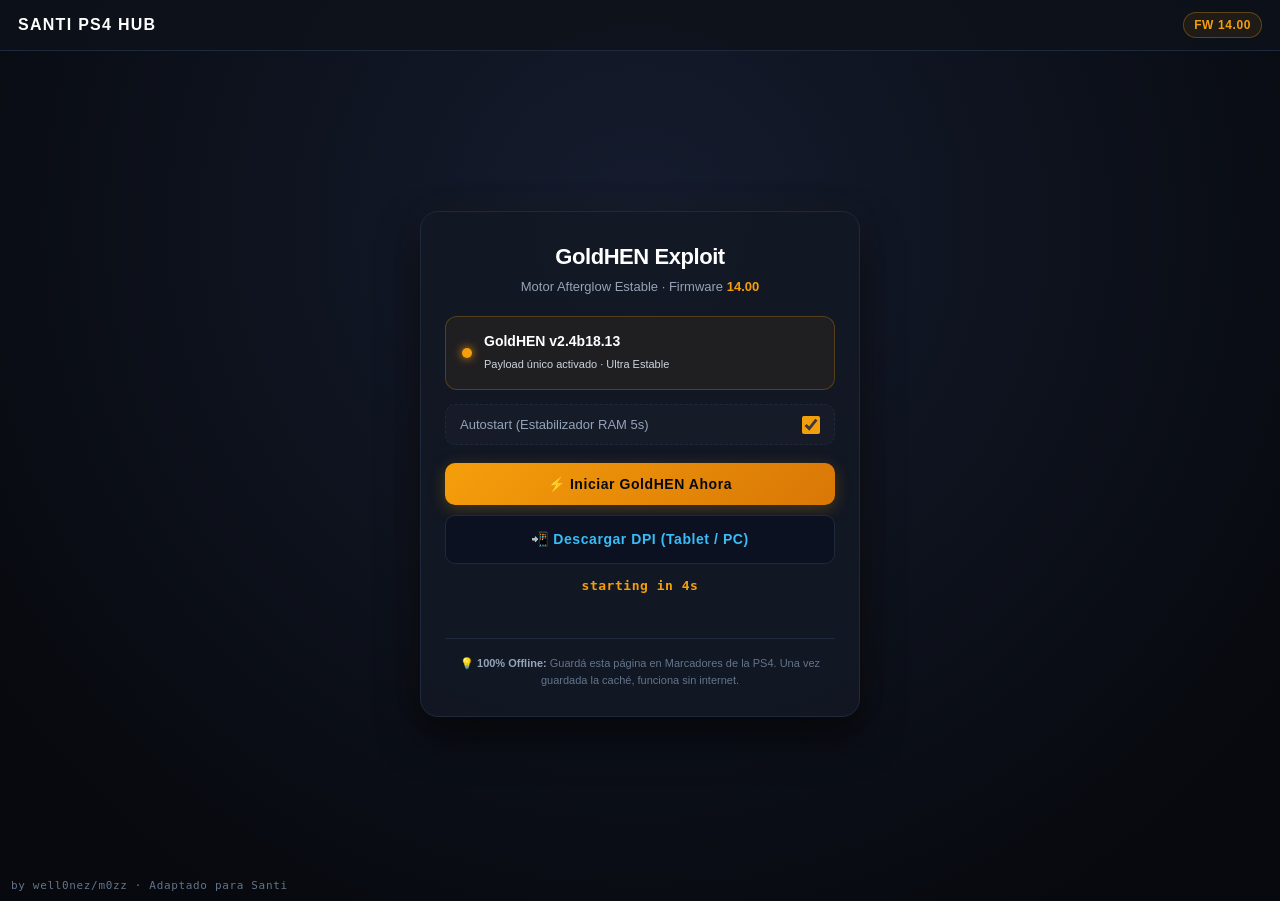
<file: index.html>
<!doctype html>
<html class="landing" lang="es" manifest="cache.appcache">
<head>
  <meta charset="utf-8" />
  <meta name="viewport" content="width=device-width,initial-scale=1" />
  <title>Santi PS4 Hub · GoldHEN 14.00</title>
  <link rel="stylesheet" href="style.css" />
</head>
<body>
  <!-- Header bar -->
  <div id="brand">
    <b>Santi PS4 Hub</b>
    <span class="brand-tag">FW 14.00</span>
  </div>

  <div class="shell">
    <main class="panel">
      <div class="title-box">
        <h1>GoldHEN Exploit</h1>
        <p>Motor Afterglow Estable &middot; Firmware <span>14.00</span></p>
      </div>

      <form class="pick" id="pick">
        <!-- Solo GoldHEN: preseleccionado y unico -->
        <input type="radio" name="payload" value="goldhen" checked style="display:none;" />

        <div class="payload-active">
          <div class="dot-pulse"></div>
          <div class="payload-meta">
            <strong>GoldHEN v2.4b18.13</strong>
            <span>Payload único activado · Ultra Estable</span>
          </div>
        </div>

        <label class="opt-auto">
          <span>Autostart (Estabilizador RAM 5s)</span>
          <input type="checkbox" id="auto" checked />
        </label>

        <button class="btn btn-gold" type="submit">⚡ Iniciar GoldHEN Ahora</button>
        <a class="btn btn-secondary" href="dpi.html">📲 Descargar DPI (Tablet / PC)</a>

        <p class="count" id="count"></p>
        <p class="count cache-note" id="cache" aria-live="polite"></p>
      </form>

      <div class="tips-box">
        <p>💡 <strong>100% Offline:</strong> Guardá esta página en Marcadores de la PS4. Una vez guardada la caché, funciona sin internet.</p>
      </div>
    </main>
  </div>

  <p class="byline">by well0nez/m0zz · Adaptado para Santi</p>
  <script src="launch.js"></script>
</body>
</html>
</file>
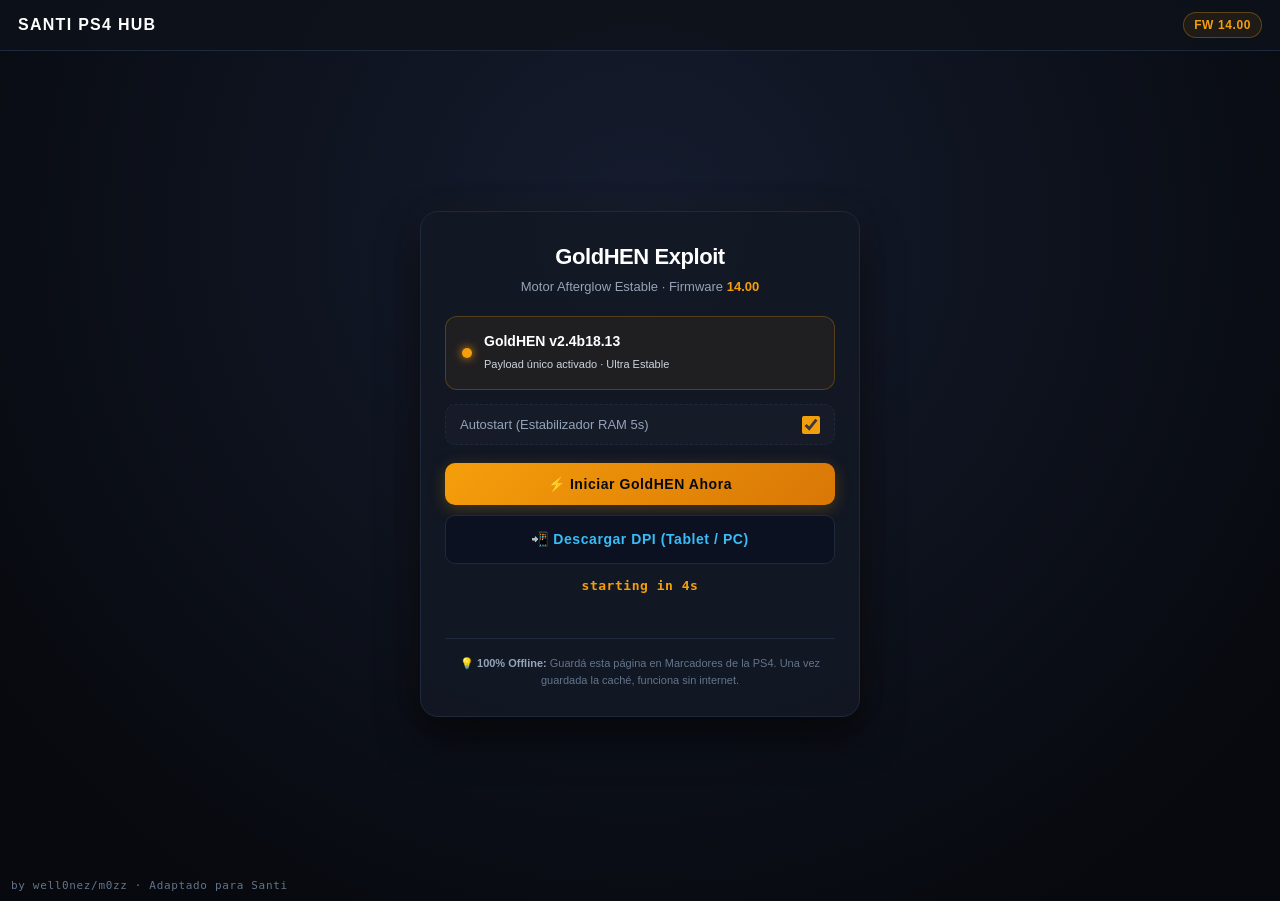
<file: cache.html>
<!doctype html>
<html lang="es">
<head>
  <meta charset="utf-8">
  <meta http-equiv="refresh" content="0; url=index.html">
  <title>Cargando Exploit...</title>
  <script>
    location.replace("index.html");
  </script>
</head>
<body style="background:#0b0d10;color:#c8ced8;font-family:sans-serif;text-align:center;padding:40px;">
  <h2>Redirigiendo al lanzador GoldHEN...</h2>
  <p><a href="index.html" style="color:#7fd0a0;">Hacé clic acá si no redirige automáticamente</a></p>
</body>
</html>
</file>
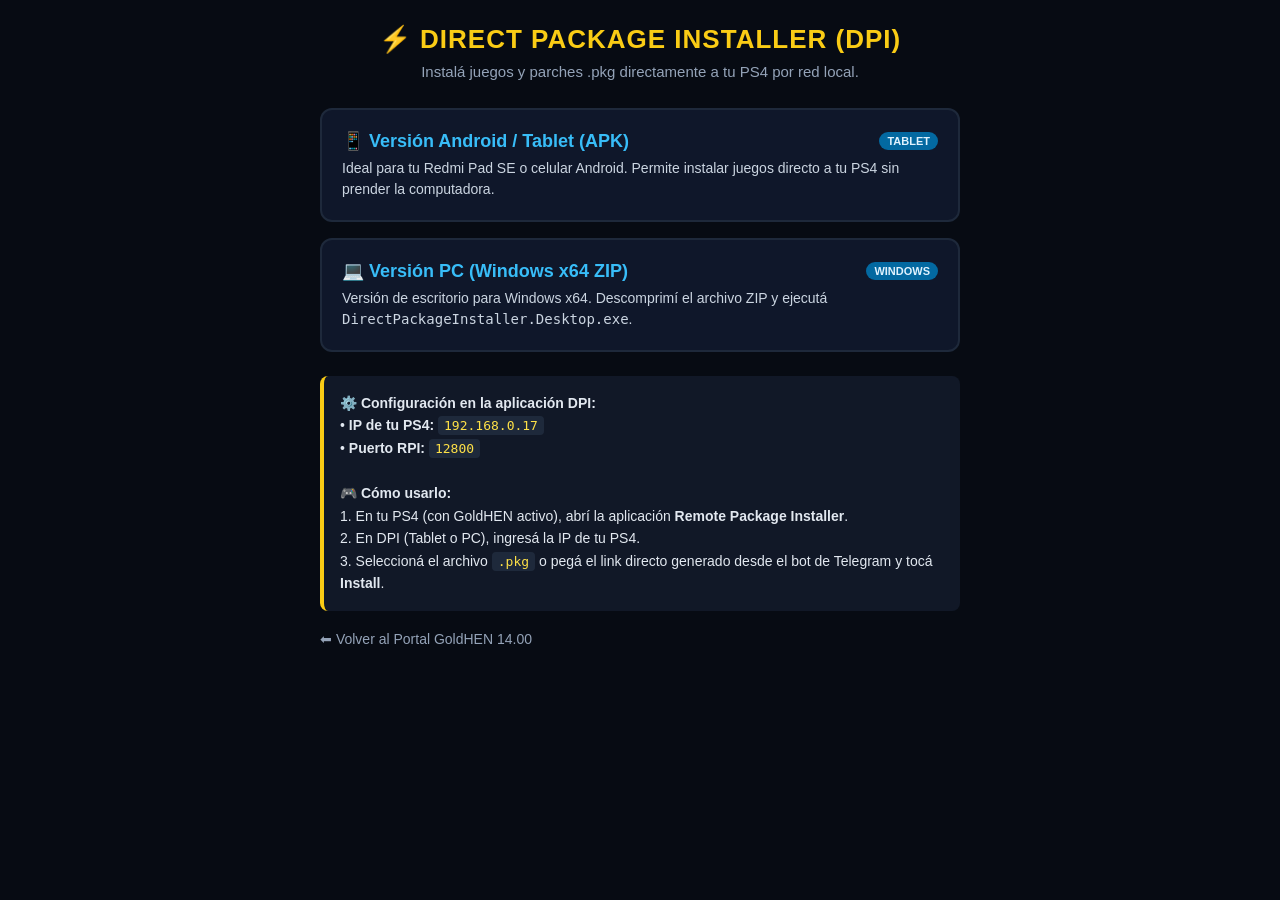
<file: dpi.html>
<!doctype html>
<html lang="es">
<head>
  <meta charset="utf-8">
  <meta name="viewport" content="width=device-width, initial-scale=1">
  <title>Direct Package Installer (DPI) · Santi PS4 Hub</title>
  <style>
    * { box-sizing: border-box; }
    body { background: #070b13; color: #f8fafc; font-family: -apple-system, BlinkMacSystemFont, "Segoe UI", Roboto, sans-serif; margin: 0; padding: 24px 16px; }
    .wrap { max-width: 640px; margin: 0 auto; }
    .header { text-align: center; margin-bottom: 28px; }
    .gold { color: #facc15; font-size: 26px; font-weight: 800; margin: 0 0 8px; text-transform: uppercase; letter-spacing: 1px; }
    .sub { color: #94a3b8; font-size: 15px; margin: 0; }
    .card { display: block; background: #0f172a; border: 2px solid #1e293b; border-radius: 12px; padding: 20px; margin-bottom: 16px; text-decoration: none; color: inherit; transition: all 0.2s; }
    .card:hover { border-color: #38bdf8; transform: translateY(-2px); box-shadow: 0 8px 24px rgba(56, 189, 248, 0.15); }
    .card-title { font-size: 18px; font-weight: 700; color: #38bdf8; margin-bottom: 6px; display: flex; align-items: center; justify-content: space-between; }
    .badge { font-size: 11px; font-weight: 700; padding: 3px 8px; border-radius: 9999px; background: #0369a1; color: #e0f2fe; }
    .card-desc { font-size: 14px; color: #cbd5e1; line-height: 1.5; margin: 0; }
    .info { background: #111827; border-left: 4px solid #facc15; border-radius: 8px; padding: 16px; margin-top: 24px; font-size: 14px; line-height: 1.6; color: #e2e8f0; }
    .info code { background: #1e293b; padding: 2px 6px; border-radius: 4px; color: #fde047; font-size: 13px; }
    .back { display: inline-block; margin-top: 20px; color: #94a3b8; text-decoration: none; font-size: 14px; }
    .back:hover { color: #f8fafc; }
  </style>
</head>
<body>
  <div class="wrap">
    <div class="header">
      <h1 class="gold">⚡ Direct Package Installer (DPI)</h1>
      <p class="sub">Instalá juegos y parches .pkg directamente a tu PS4 por red local.</p>
    </div>

    <a class="card" href="https://santij10.github.io/ps4/apk">
      <div class="card-title">
        <span>📱 Versión Android / Tablet (APK)</span>
        <span class="badge">TABLET</span>
      </div>
      <p class="card-desc">Ideal para tu Redmi Pad SE o celular Android. Permite instalar juegos directo a tu PS4 sin prender la computadora.</p>
    </a>

    <a class="card" href="https://santij10.github.io/ps4/pc">
      <div class="card-title">
        <span>💻 Versión PC (Windows x64 ZIP)</span>
        <span class="badge">WINDOWS</span>
      </div>
      <p class="card-desc">Versión de escritorio para Windows x64. Descomprimí el archivo ZIP y ejecutá <code>DirectPackageInstaller.Desktop.exe</code>.</p>
    </a>

    <div class="info">
      <strong>⚙️ Configuración en la aplicación DPI:</strong><br>
      • <strong>IP de tu PS4:</strong> <code>192.168.0.17</code><br>
      • <strong>Puerto RPI:</strong> <code>12800</code><br><br>
      <strong>🎮 Cómo usarlo:</strong><br>
      1. En tu PS4 (con GoldHEN activo), abrí la aplicación <strong>Remote Package Installer</strong>.<br>
      2. En DPI (Tablet o PC), ingresá la IP de tu PS4.<br>
      3. Seleccioná el archivo <code>.pkg</code> o pegá el link directo generado desde el bot de Telegram y tocá <strong>Install</strong>.
    </div>

    <a class="back" href="https://santij10.github.io/ps4/">⬅ Volver al Portal GoldHEN 14.00</a>
  </div>
</body>
</html>
</file>
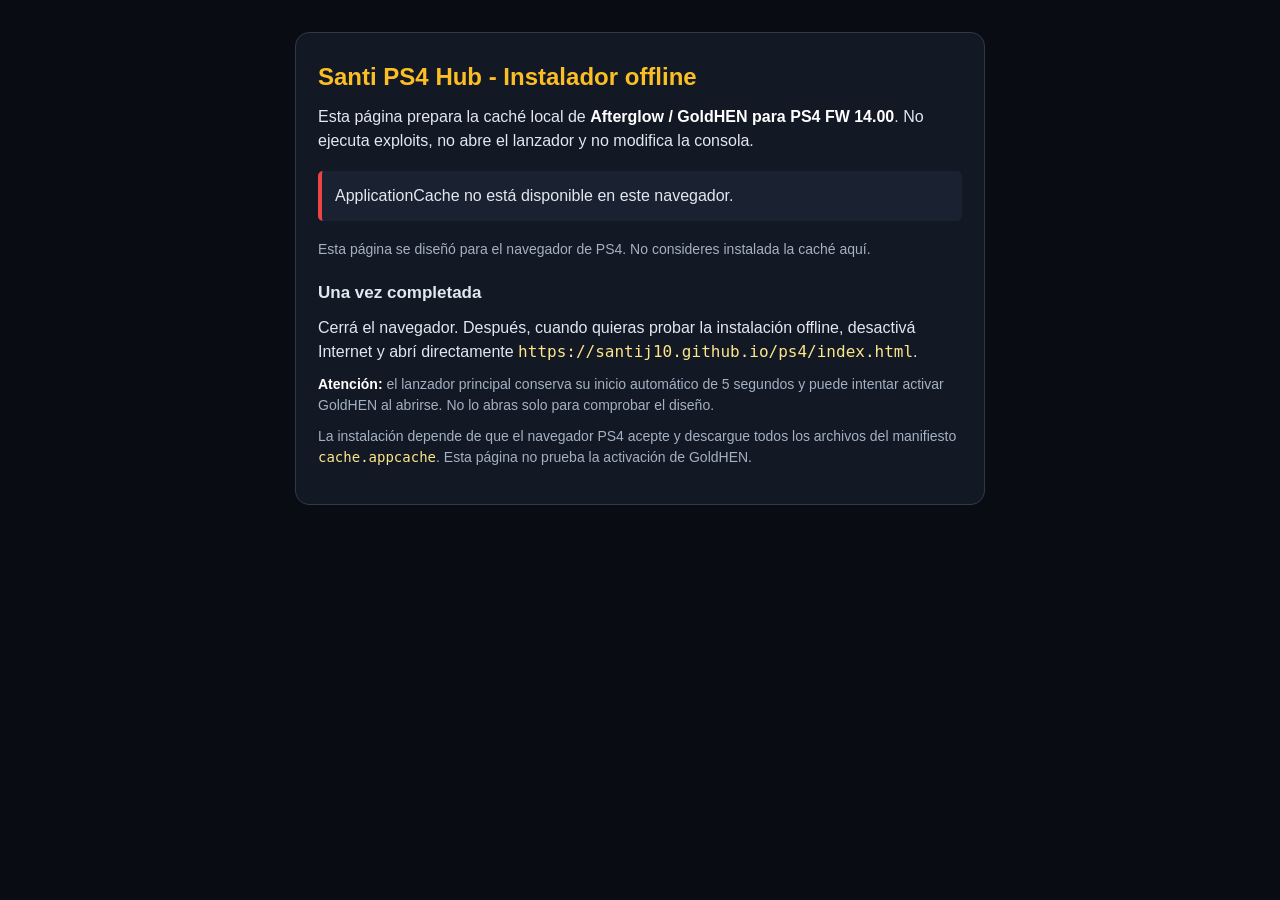
<file: install-offline.html>
<!doctype html>
<html lang="es" manifest="cache.appcache">
<head>
<meta charset="utf-8">
<meta name="viewport" content="width=device-width, initial-scale=1">
<title>Santi PS4 Hub - Instalación offline</title>
<style>
html,body{margin:0;min-height:100%;font:16px/1.5 Arial,Helvetica,sans-serif;background:#090c12;color:#e2e8f0}
*{box-sizing:border-box}
main{max-width:690px;margin:32px auto;padding:26px 22px;border-radius:14px;border:1px solid #313945;background:#121824}
h1{font-size:24px;color:#fbbf24;margin:0 0 10px}
h2{font-size:17px;margin:20px 0 8px}
p{margin:10px 0}
.panel{background:#1a2231;border-left:4px solid #f59e0b;padding:13px;margin:18px 0;border-radius:5px}
.good{border-color:#10b981}
.bad{border-color:#ef4444}
.small{color:#a4b1c2;font-size:14px}
strong{color:#fff}
code{color:#fde68a;overflow-wrap:anywhere}
</style>
</head>
<body>
<main>
<h1>Santi PS4 Hub - Instalador offline</h1>
<p>Esta página prepara la caché local de <strong>Afterglow / GoldHEN para PS4 FW 14.00</strong>. No ejecuta exploits, no abre el lanzador y no modifica la consola.</p>
<div id="cache-state" class="panel" role="status" aria-live="polite">Verificando compatibilidad con ApplicationCache...</div>
<p id="cache-detail" class="small">Con Internet activo, mantené esta página abierta hasta ver una confirmación. Si falla, no borres datos del navegador.</p>
<h2>Una vez completada</h2>
<p>Cerrá el navegador. Después, cuando quieras probar la instalación offline, desactivá Internet y abrí directamente <code>https://santij10.github.io/ps4/index.html</code>.</p>
<p class="small"><strong>Atención:</strong> el lanzador principal conserva su inicio automático de 5 segundos y puede intentar activar GoldHEN al abrirse. No lo abras solo para comprobar el diseño.</p>
<p class="small">La instalación depende de que el navegador PS4 acepte y descargue todos los archivos del manifiesto <code>cache.appcache</code>. Esta página no prueba la activación de GoldHEN.</p>
</main>
<script>
(function(){
  "use strict";
  var box=document.getElementById("cache-state");
  var detail=document.getElementById("cache-detail");
  var cache=null;
  try{cache=window.applicationCache||null;}catch(e){}
  function show(message,klass,explain){
    box.className="panel"+(klass?" "+klass:"");
    box.textContent=message;
    if(explain)detail.textContent=explain;
  }
  if(!cache){
    show("ApplicationCache no está disponible en este navegador.","bad","Esta página se diseñó para el navegador de PS4. No consideres instalada la caché aquí.");
    return;
  }
  function onEvent(e){
    var type=e&&e.type?e.type:"";
    if(type==="checking")show("Verificando manifiesto de Afterglow...","","No cierres esta página mientras se comprueba la caché.");
    else if(type==="downloading")show("Descargando recursos de Afterglow...","","Esperá a que termine la descarga; no abras el lanzador.");
    else if(type==="progress"){
      if(e.lengthComputable&&e.total>0)show("Descargando recursos: "+e.loaded+" / "+e.total,"","Mantené esta página abierta.");
      else show("Descargando recursos de Afterglow...","","Mantené esta página abierta.");
    }
    else if(type==="cached")show("Caché Afterglow instalada (evento cached).","good","Terminó la instalación inicial. Cerrá el navegador antes de probar sin Internet.");
    else if(type==="noupdate")show("Caché Afterglow verificada (evento noupdate).","good","Existe una caché asociada y no se detectaron actualizaciones. Para confirmar su uso, probá sin Internet.");
    else if(type==="updateready")show("Actualización de caché descargada (evento updateready).","good","Cerrá y reabrí el navegador para utilizar la versión actualizada antes de probar sin Internet.");
    else if(type==="error")show("Error al descargar o verificar la caché (evento error).","bad","No borres datos ni inicies el exploit. Revisaremos el mensaje y el manifiesto.");
    else if(type==="obsolete")show("Caché marcada como obsoleta (evento obsolete).","bad","No consideres disponible la instalación offline.");
  }
  var events=["checking","downloading","progress","cached","noupdate","updateready","error","obsolete"];
  for(var i=0;i<events.length;i++){try{cache.addEventListener(events[i],onEvent,false);}catch(e){}}
  try{
    if(cache.status===cache.UNCACHED)show("Aún no hay caché asociada (UNCACHED).","","Esperá una señal de descarga o error.");
    else if(cache.status===cache.CHECKING)show("Verificando manifiesto de Afterglow...");
    else if(cache.status===cache.DOWNLOADING)show("Descargando recursos de Afterglow...");
    else if(cache.status===cache.UPDATEREADY)show("Actualización descargada (UPDATEREADY).","good","Reabrí esta página antes de usar Afterglow offline.");
    else if(cache.status===cache.IDLE)show("Caché asociada (IDLE).","","Esperá el evento noupdate o cached; el estado por sí solo no demuestra una prueba offline en PS4.");
    else if(cache.status===cache.OBSOLETE)show("Caché obsoleta (OBSOLETE).","bad");
  }catch(e){show("No se pudo consultar ApplicationCache.","bad");}
})();
</script>
</body>
</html>
</file>
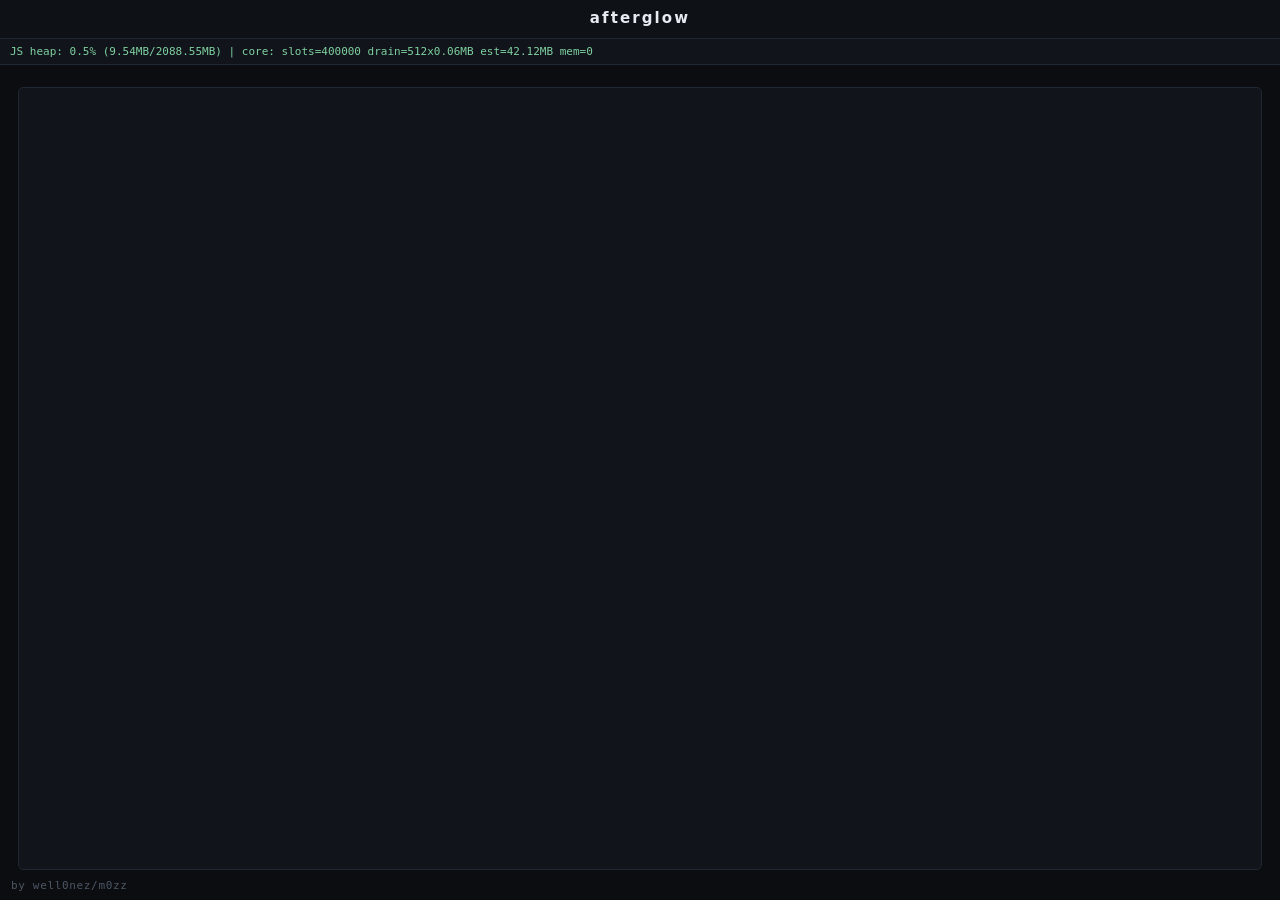
<file: jb.html>
<!doctype html>
<html lang="en" manifest="cache.appcache">
  <head>
    <meta charset="utf-8" />
    <meta name="viewport" content="width=device-width,initial-scale=1" />
    <title>afterglow</title>
    <!-- This page carries its own styles and starts its own module, and it
         loads NOTHING else. That duplicates a little of style.css, and it is
         deliberate: every subresource is one more allocation and one more
         timing shift in the process that core.js is about to groom, and this
         exploit is decided by exactly that. The landing page may use the
         shared stylesheet; this one may not. -->
    <style>
      :root {
        --bg: #0b0d10;
        --panel: #0e1116;
        --sunk: #11151b;
        --line: #1e2732;
        --fg: #c8ced8;
        --bright: #e6ebf2;
        --dim: #7c8798;
        --faint: #4d5765;
        --ok: #7fd0a0;
        --bad: #d08a7f;
        --warn: #d8c07f;
        --sans: "Segoe UI", system-ui, sans-serif;
        --mono: Consolas, "DejaVu Sans Mono", monospace;
      }
      * {
        box-sizing: border-box;
      }
      html,
      body {
        margin: 0;
        padding: 0;
        min-height: 100%;
        background: var(--bg);
        color: var(--fg);
        font: 15px/1.45 var(--sans);
      }
      #brand {
        padding: 8px 10px;
        border-bottom: 1px solid var(--line);
        background: var(--panel);
        text-align: center;
      }
      #brand b {
        color: var(--bright);
        font-size: 15px;
        font-weight: 700;
        letter-spacing: 0.14em;
      }
      /* The live heap readout sits in the flow under the bar. Nothing here
         scrolls the document itself, so it stays in view without being
         positioned over the wordmark. */
      #ramBox {
        overflow: hidden;
        padding: 5px 10px;
        border-bottom: 1px solid var(--line);
        background: var(--sunk);
        color: var(--ok);
        font: 11px/1.4 var(--mono);
        text-overflow: ellipsis;
        white-space: nowrap;
      }
      /* Running: a spinner under the bar. jb.js switches the body to .done,
         .fail or .log. */
      #spin {
        position: fixed;
        top: calc(50% + 20px);
        left: 50%;
        width: 46px;
        height: 46px;
        margin: -23px 0 0 -23px;
        border: 4px solid var(--line);
        border-top-color: var(--ok);
        border-radius: 50%;
        animation: spin 0.9s linear infinite;
      }
      @keyframes spin {
        to {
          transform: rotate(360deg);
        }
      }
      #msg {
        position: fixed;
        top: 50%;
        left: 0;
        right: 0;
        transform: translateY(-50%);
        display: none;
        text-align: center;
        font-size: 16px;
        letter-spacing: 0.5px;
      }
      #state,
      #out {
        display: none;
      }
      body.done #spin,
      body.fail #spin {
        display: none;
      }
      body.fail #msg {
        display: block;
      }
      body.done #msg {
        display: block;
        color: var(--ok);
        font-weight: 700;
        letter-spacing: 2px;
      }
      /* ?log=1 -- the full step log. Laid out with flex rather than by
         subtracting a header height from 100vh. */
      body.log {
        display: flex;
        flex-direction: column;
        height: 100vh;
      }
      body.log #spin,
      body.log #msg {
        display: none;
      }
      body.log #wrap {
        display: flex;
        flex-direction: column;
        flex: 1;
        min-height: 0;
        padding: 14px 18px 30px;
      }
      body.log #state {
        display: block;
        margin: 0 0 8px;
        font-size: 22px;
        font-weight: 700;
      }
      body.log #out {
        display: block;
        flex: 1;
        min-height: 0;
        overflow-y: auto;
        padding: 10px 12px;
        border: 1px solid var(--line);
        border-radius: 5px;
        background: var(--sunk);
        font: 12px/1.45 var(--mono);
        white-space: pre-wrap;
      }
      /* The retry notice, raised by jb.js when the chain throws or stalls. */
      .notice {
        margin: 1em 0;
        padding: 0.7em 1em;
        border: 2px solid #e66;
        background: #2a1414;
        color: #f99;
        font: 700 20px/1.4 var(--sans);
      }
      .byline {
        position: fixed;
        bottom: 9px;
        left: 11px;
        margin: 0;
        color: var(--faint);
        font: 11px/1 var(--mono);
        letter-spacing: 0.06em;
      }
      .ok {
        color: var(--ok);
      }
      .bad {
        color: var(--bad);
      }
      .warn {
        color: var(--warn);
      }
      code {
        color: #9fb3d0;
      }
    </style>
  </head>
  <body>
    <!-- jb.js owns the body class: .log while the step log is shown, .done or
         .fail once the chain has settled. The ids below are its contract --
         #ramBox, #msg, #state and #out are read by name. -->
    <div id="brand"><b>afterglow</b></div>
    <div id="ramBox">RAM: checking...</div>
    <div id="spin"></div>
    <div id="msg">Restart your console</div>
    <div id="wrap">
      <div id="state"></div>
      <div id="out"></div>
    </div>
    <p class="byline">by well0nez/m0zz</p>
    <script type="module">
      import "./jb.js";
    </script>
  </body>
</html>
</file>
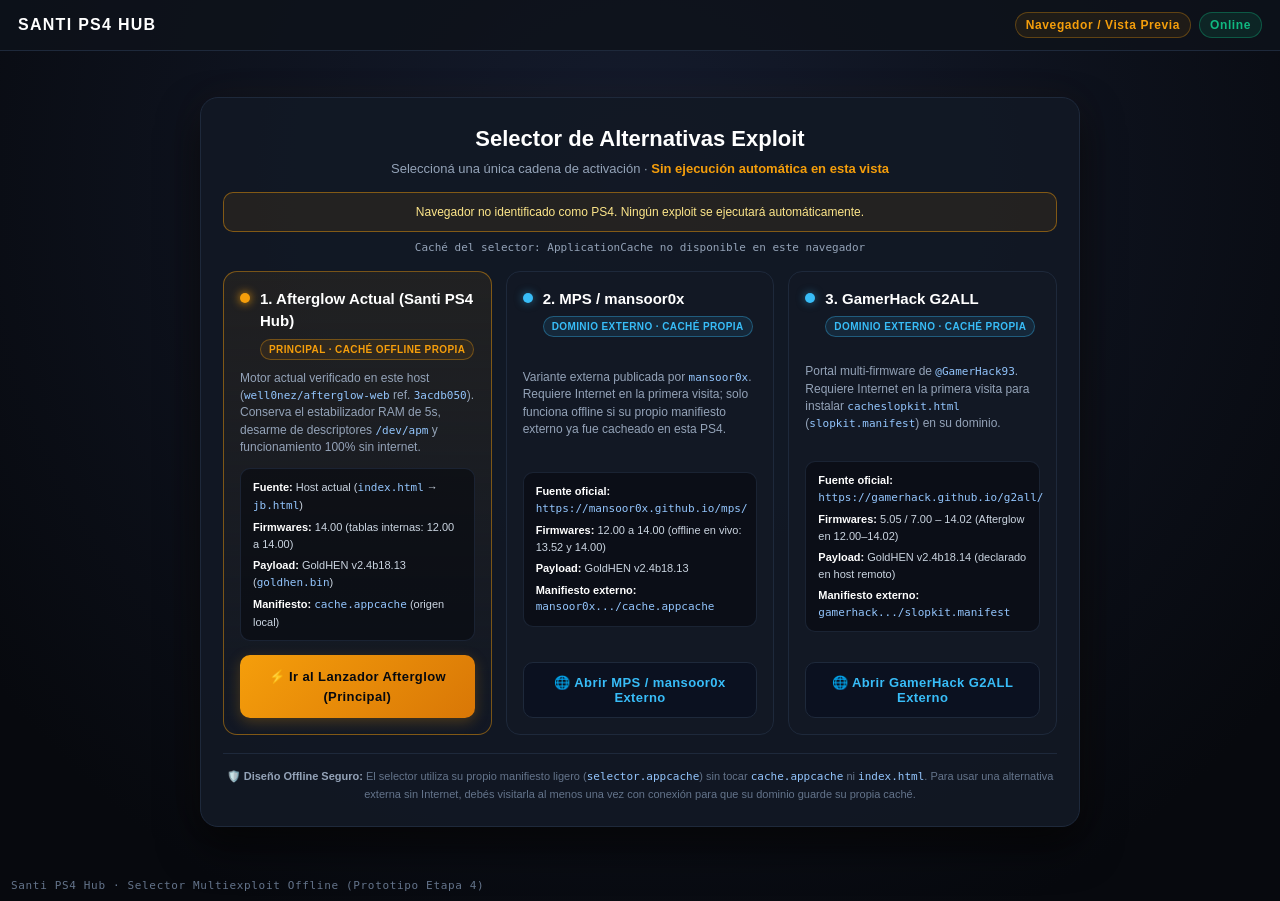
<file: selector.html>
<!doctype html>
<html class="landing selector-page" lang="es" manifest="selector.appcache">
<head>
  <meta charset="utf-8" />
  <meta name="viewport" content="width=device-width,initial-scale=1" />
  <title>Santi PS4 Hub · Selector de Motores (Offline-Ready)</title>
  <link rel="stylesheet" href="selector.css" />
</head>
<body>
  <!-- Header bar consistente con Santi PS4 Hub -->
  <div id="brand">
    <b>Santi PS4 Hub</b>
    <div class="brand-right">
      <span class="brand-tag" id="fw-badge">FW Detectando...</span>
      <span class="brand-tag tag-net" id="net-badge">Red: Verificando...</span>
    </div>
  </div>

  <div class="shell">
    <main class="panel panel-wide">
      <div class="title-box">
        <h1>Selector de Alternativas Exploit</h1>
        <p>Seleccioná una única cadena de activación &middot; <span>Sin ejecución automática en esta vista</span></p>
      </div>

      <!-- Aviso de estado de firmware y caché del selector -->
      <div class="guard-banner" id="fw-notice" role="status" aria-live="polite">
        Verificando entorno del navegador...
      </div>
      <p class="cache-note" id="selector-cache-status" aria-live="polite"></p>

      <!-- Tarjetas de alternativas -->
      <div class="cards-grid" id="cards-container">

        <!-- Opción 1: Afterglow Actual (Host Local / Offline) -->
        <section class="engine-card card-primary" data-engine="afterglow">
          <div class="card-header">
            <div class="dot-pulse"></div>
            <div class="card-title-group">
              <h2>1. Afterglow Actual (Santi PS4 Hub)</h2>
              <span class="badge badge-local">PRINCIPAL · CACHÉ OFFLINE PROPIA</span>
            </div>
          </div>
          <p class="card-desc">
            Motor actual verificado en este host (<code>well0nez/afterglow-web</code> ref. <code>3acdb050</code>). Conserva el estabilizador RAM de 5s, desarme de descriptores <code>/dev/apm</code> y funcionamiento 100% sin internet.
          </p>
          <ul class="meta-list">
            <li><strong>Fuente:</strong> Host actual (<code>index.html</code> &rarr; <code>jb.html</code>)</li>
            <li><strong>Firmwares:</strong> 14.00 (tablas internas: 12.00 a 14.00)</li>
            <li><strong>Payload:</strong> GoldHEN v2.4b18.13 (<code>goldhen.bin</code>)</li>
            <li><strong>Manifiesto:</strong> <code>cache.appcache</code> (origen local)</li>
          </ul>
          <div class="card-actions">
            <a class="btn btn-gold" id="btn-afterglow" href="index.html">⚡ Ir al Lanzador Afterglow (Principal)</a>
          </div>
        </section>

        <!-- Opción 2: MPS / mansoor0x (Enlace Externo) -->
        <section class="engine-card card-external" data-engine="mps">
          <div class="card-header">
            <div class="dot-ext"></div>
            <div class="card-title-group">
              <h2>2. MPS / mansoor0x</h2>
              <span class="badge badge-ext">DOMINIO EXTERNO · CACHÉ PROPIA</span>
            </div>
          </div>
          <p class="card-desc">
            Variante externa publicada por <code>mansoor0x</code>. Requiere Internet en la primera visita; solo funciona offline si su propio manifiesto externo ya fue cacheado en esta PS4.
          </p>
          <ul class="meta-list">
            <li><strong>Fuente oficial:</strong> <code>https://mansoor0x.github.io/mps/</code></li>
            <li><strong>Firmwares:</strong> 12.00 a 14.00 (offline en vivo: 13.52 y 14.00)</li>
            <li><strong>Payload:</strong> GoldHEN v2.4b18.13</li>
            <li><strong>Manifiesto externo:</strong> <code>mansoor0x.../cache.appcache</code></li>
          </ul>
          <div class="card-actions">
            <button class="btn btn-secondary btn-ext-trigger" type="button"
                    data-target-id="mps"
                    data-target-name="MPS / mansoor0x"
                    data-target-url="https://mansoor0x.github.io/mps/"
                    data-target-fw="12.00 - 14.00 (Offline: 13.52 / 14.00)">
              🌐 Abrir MPS Externo
            </button>
          </div>
        </section>

        <!-- Opción 3: GamerHack G2ALL (Enlace Externo) -->
        <section class="engine-card card-external" data-engine="g2all">
          <div class="card-header">
            <div class="dot-ext"></div>
            <div class="card-title-group">
              <h2>3. GamerHack G2ALL</h2>
              <span class="badge badge-ext">DOMINIO EXTERNO · CACHÉ PROPIA</span>
            </div>
          </div>
          <p class="card-desc">
            Portal multi-firmware de <code>@GamerHack93</code>. Requiere Internet en la primera visita para instalar <code>cacheslopkit.html</code> (<code>slopkit.manifest</code>) en su dominio.
          </p>
          <ul class="meta-list">
            <li><strong>Fuente oficial:</strong> <code>https://gamerhack.github.io/g2all/</code></li>
            <li><strong>Firmwares:</strong> 5.05 / 7.00 – 14.02 (Afterglow en 12.00–14.02)</li>
            <li><strong>Payload:</strong> GoldHEN v2.4b18.14 (declarado en host remoto)</li>
            <li><strong>Manifiesto externo:</strong> <code>gamerhack.../slopkit.manifest</code></li>
          </ul>
          <div class="card-actions">
            <button class="btn btn-secondary btn-ext-trigger" type="button"
                    data-target-id="g2all"
                    data-target-name="GamerHack G2ALL"
                    data-target-url="https://gamerhack.github.io/g2all/"
                    data-target-fw="5.05 / 7.00 - 14.02">
              🌐 Abrir GamerHack G2ALL Externo
            </button>
          </div>
        </section>

      </div>

      <!-- Cuadro de confirmación explícita para alternativas externas (soporta modo Online y modo Offline con caché externa previa) -->
      <div class="confirm-modal" id="confirm-box" hidden>
        <div class="confirm-inner">
          <h3 id="confirm-title">Confirmar salida a host externo</h3>
          <p id="confirm-detail">
            Vas a salir de <strong>Santi PS4 Hub</strong> hacia un host externo.
          </p>
          <div class="offline-modal-alert" id="confirm-offline-alert" hidden>
            ⚠️ <strong>Consola sin conexión a Internet detectada:</strong> Este host externo <strong>NO</strong> forma parte de la caché de Santi PS4 Hub. Solo cargará si ya lo abriste previamente con Internet en esta PS4 y completaste su propia caché offline al 100%.
          </div>
          <ul class="confirm-warnings">
            <li>Usa un dominio y un manifiesto <code>ApplicationCache</code> independientes de Santi PS4 Hub.</li>
            <li>Sin Internet, fallará con error DNS/red si su caché externa no fue instalada antes.</li>
            <li>Al abrirse, el host externo puede iniciar su propia cadena o instalador de caché automáticamente.</li>
          </ul>
          <div class="confirm-buttons">
            <a class="btn btn-gold" id="confirm-go" href="#" rel="noopener noreferrer">Confirmar y Abrir Host Externo</a>
            <button class="btn btn-cancel" id="confirm-cancel" type="button">Cancelar y Permanecer Aquí</button>
          </div>
        </div>
      </div>

      <div class="tips-box">
        <p>
          🛡️ <strong>Diseño Offline Seguro:</strong> El selector utiliza su propio manifiesto ligero (<code>selector.appcache</code>) sin tocar <code>cache.appcache</code> ni <code>index.html</code>. Para usar una alternativa externa sin Internet, debés visitarla al menos una vez con conexión para que su dominio guarde su propia caché.
        </p>
      </div>
    </main>
  </div>

  <p class="byline">Santi PS4 Hub · Selector Multiexploit Offline (Prototipo Etapa 4)</p>
  <script src="selector.js"></script>
</body>
</html>
</file>
<file: style.css>
/* Santi PS4 Hub · Afterglow Styling
   Optimized for PS4 browser resolution & dark gaming theme */

:root {
  --bg: #07090e;
  --panel: #0e121b;
  --panel-card: #121824;
  --line: #1e293b;
  --line-focus: #334155;
  --fg: #e2e8f0;
  --bright: #ffffff;
  --dim: #94a3b8;
  --faint: #64748b;
  --gold: #f59e0b;
  --gold-hover: #d97706;
  --gold-glow: rgba(245, 158, 11, 0.25);
  --gold-bg: rgba(245, 158, 11, 0.08);
  --ok: #10b981;
  --ok-bg: rgba(16, 185, 129, 0.12);
  --bad: #ef4444;
  --sans: -apple-system, BlinkMacSystemFont, "Segoe UI", Roboto, Helvetica, Arial, sans-serif;
  --mono: Consolas, "DejaVu Sans Mono", monospace;
}

* {
  box-sizing: border-box;
  margin: 0;
  padding: 0;
}

html,
body {
  min-height: 100%;
  background: var(--bg);
  background-image: radial-gradient(circle at 50% 25%, #151c2e 0%, #07090e 85%);
  color: var(--fg);
  font: 15px/1.5 var(--sans);
}

/* Header bar */
#brand {
  padding: 12px 18px;
  border-bottom: 1px solid var(--line);
  background: rgba(14, 18, 27, 0.85);
  display: flex;
  justify-content: space-between;
  align-items: center;
}

#brand b {
  color: var(--bright);
  font-size: 16px;
  font-weight: 800;
  letter-spacing: 0.08em;
  text-transform: uppercase;
}

.brand-tag {
  font-size: 12px;
  font-weight: 700;
  color: var(--gold);
  background: var(--gold-bg);
  border: 1px solid rgba(245, 158, 11, 0.3);
  padding: 3px 10px;
  border-radius: 999px;
  letter-spacing: 0.05em;
}

/* Center layout */
.shell {
  display: flex;
  align-items: center;
  justify-content: center;
  flex-direction: column;
  min-height: calc(100vh - 50px);
  padding: 24px 20px 48px;
}

.panel {
  width: 100%;
  max-width: 440px;
  background: rgba(18, 24, 36, 0.9);
  border: 1px solid var(--line);
  border-radius: 18px;
  padding: 28px 24px;
  box-shadow: 0 20px 40px rgba(0, 0, 0, 0.6), 0 0 40px rgba(245, 158, 11, 0.04);
  text-align: center;
}

.title-box {
  margin-bottom: 20px;
}

.title-box h1 {
  font-size: 22px;
  font-weight: 800;
  color: #fff;
  margin-bottom: 4px;
  letter-spacing: -0.02em;
}

.title-box p {
  color: var(--dim);
  font-size: 13px;
}

.title-box p span {
  color: var(--gold);
  font-weight: 700;
}

/* Active Payload Box (Only GoldHEN) */
.payload-active {
  display: flex;
  align-items: center;
  gap: 12px;
  background: rgba(245, 158, 11, 0.06);
  border: 1px solid rgba(245, 158, 11, 0.25);
  border-radius: 12px;
  padding: 14px 16px;
  margin-bottom: 14px;
  text-align: left;
}

.dot-pulse {
  width: 10px;
  height: 10px;
  border-radius: 50%;
  background: var(--gold);
  box-shadow: 0 0 10px var(--gold);
  flex-shrink: 0;
}

.payload-meta {
  flex: 1;
}

.payload-meta strong {
  display: block;
  font-size: 14px;
  color: #fff;
  font-weight: 700;
}

.payload-meta span {
  font-size: 11px;
  color: #cbd5e1;
}

/* Autostart checkbox */
.opt-auto {
  display: flex;
  align-items: center;
  justify-content: space-between;
  margin-bottom: 18px;
  padding: 10px 14px;
  border: 1px dashed var(--line);
  border-radius: 10px;
  background: rgba(255, 255, 255, 0.02);
  color: var(--dim);
  font-size: 13px;
  cursor: pointer;
  user-select: none;
}

.opt-auto input {
  width: 18px;
  height: 18px;
  cursor: pointer;
  accent-color: var(--gold);
}

/* Buttons */
.btn {
  display: block;
  width: 100%;
  padding: 13px 20px;
  border-radius: 10px;
  border: none;
  font-size: 14px;
  font-weight: 700;
  letter-spacing: 0.04em;
  text-align: center;
  text-decoration: none;
  cursor: pointer;
  transition: all 0.2s ease;
}

.btn-gold {
  background: linear-gradient(135deg, #f59e0b 0%, #d97706 100%);
  color: #07090e;
  box-shadow: 0 4px 16px var(--gold-glow);
}

.btn-gold:hover,
.btn-gold:focus {
  filter: brightness(1.1);
  transform: translateY(-1px);
  outline: none;
}

.btn-secondary {
  margin-top: 10px;
  background: #0b1120;
  border: 1px solid var(--line);
  color: #38bdf8;
  font-weight: 600;
}

.btn-secondary:hover {
  border-color: #38bdf8;
  background: #0f172a;
}

/* Status & Count readouts */
.count {
  margin-top: 14px;
  min-height: 18px;
  color: var(--gold);
  font: 13px/1.3 var(--mono);
  font-weight: 700;
  letter-spacing: 0.04em;
}

.cache-note {
  margin-top: 6px;
  min-height: 16px;
  color: var(--dim);
  font-size: 12px;
}

.tips-box {
  margin-top: 20px;
  padding-top: 16px;
  border-top: 1px solid var(--line);
  font-size: 11px;
  color: var(--faint);
  line-height: 1.5;
}

.tips-box strong {
  color: var(--dim);
}

.byline {
  position: fixed;
  bottom: 9px;
  left: 11px;
  margin: 0;
  color: var(--faint);
  font: 11px/1 var(--mono);
  letter-spacing: 0.06em;
}
</file>
<file: selector.css>
/* Santi PS4 Hub · Selector Multiexploit Offline (Etapa 4 - Prototipo Aislado)
   Mantiene la paleta y tipografía de style.css sin alterar el host original */

:root {
  --bg: #07090e;
  --panel: #0e121b;
  --panel-card: #121824;
  --line: #1e293b;
  --line-focus: #334155;
  --fg: #e2e8f0;
  --bright: #ffffff;
  --dim: #94a3b8;
  --faint: #64748b;
  --gold: #f59e0b;
  --gold-hover: #d97706;
  --gold-glow: rgba(245, 158, 11, 0.25);
  --gold-bg: rgba(245, 158, 11, 0.08);
  --ok: #10b981;
  --ok-bg: rgba(16, 185, 129, 0.12);
  --bad: #ef4444;
  --bad-bg: rgba(239, 68, 68, 0.12);
  --sky: #38bdf8;
  --sky-bg: rgba(56, 189, 248, 0.1);
  --sans: -apple-system, BlinkMacSystemFont, "Segoe UI", Roboto, Helvetica, Arial, sans-serif;
  --mono: Consolas, "DejaVu Sans Mono", monospace;
}

* {
  box-sizing: border-box;
  margin: 0;
  padding: 0;
}

html,
body {
  min-height: 100%;
  background: var(--bg);
  background-image: radial-gradient(circle at 50% 20%, #151c2e 0%, #07090e 85%);
  color: var(--fg);
  font: 15px/1.5 var(--sans);
}

#brand {
  padding: 12px 18px;
  border-bottom: 1px solid var(--line);
  background: rgba(14, 18, 27, 0.85);
  display: flex;
  justify-content: space-between;
  align-items: center;
}

#brand b {
  color: var(--bright);
  font-size: 16px;
  font-weight: 800;
  letter-spacing: 0.08em;
  text-transform: uppercase;
}

.brand-right {
  display: flex;
  gap: 8px;
  align-items: center;
}

.brand-tag {
  font-size: 12px;
  font-weight: 700;
  color: var(--gold);
  background: var(--gold-bg);
  border: 1px solid rgba(245, 158, 11, 0.3);
  padding: 3px 10px;
  border-radius: 999px;
  letter-spacing: 0.05em;
}

.tag-net.online {
  color: var(--ok);
  background: var(--ok-bg);
  border-color: rgba(16, 185, 129, 0.35);
}

.tag-net.offline {
  color: var(--gold);
  background: var(--gold-bg);
  border-color: rgba(245, 158, 11, 0.45);
}

.shell {
  display: flex;
  align-items: center;
  justify-content: center;
  flex-direction: column;
  min-height: calc(100vh - 50px);
  padding: 20px 18px 48px;
}

.panel {
  width: 100%;
  max-width: 880px;
  background: rgba(18, 24, 36, 0.92);
  border: 1px solid var(--line);
  border-radius: 18px;
  padding: 24px 22px;
  box-shadow: 0 20px 40px rgba(0, 0, 0, 0.6), 0 0 40px rgba(245, 158, 11, 0.04);
}

.title-box {
  text-align: center;
  margin-bottom: 14px;
}

.title-box h1 {
  font-size: 22px;
  font-weight: 800;
  color: #fff;
  margin-bottom: 4px;
}

.title-box p {
  color: var(--dim);
  font-size: 13px;
}

.title-box p span {
  color: var(--gold);
  font-weight: 700;
}

.guard-banner {
  margin-bottom: 8px;
  padding: 10px 14px;
  border-radius: 10px;
  border: 1px solid var(--line);
  background: rgba(15, 23, 42, 0.75);
  color: var(--dim);
  font-size: 12px;
  text-align: center;
}

.guard-banner.warn {
  border-color: rgba(245, 158, 11, 0.45);
  color: #fde68a;
  background: rgba(245, 158, 11, 0.08);
}

.guard-banner.ok {
  border-color: rgba(16, 185, 129, 0.4);
  color: #a7f3d0;
  background: rgba(16, 185, 129, 0.08);
}

.cache-note {
  margin-bottom: 14px;
  min-height: 16px;
  color: var(--dim);
  font-size: 11px;
  text-align: center;
  font-family: var(--mono);
}

.cards-grid {
  display: grid;
  grid-template-columns: repeat(auto-fit, minmax(250px, 1fr));
  gap: 14px;
}

.engine-card {
  display: flex;
  flex-direction: column;
  justify-content: space-between;
  background: var(--panel-card);
  border: 1px solid var(--line);
  border-radius: 14px;
  padding: 16px;
  text-align: left;
}

.engine-card.card-primary {
  border-color: rgba(245, 158, 11, 0.45);
  background: linear-gradient(180deg, rgba(245, 158, 11, 0.07) 0%, rgba(18, 24, 36, 0.95) 100%);
}

.card-header {
  display: flex;
  align-items: flex-start;
  gap: 10px;
  margin-bottom: 10px;
}

.dot-pulse {
  width: 10px;
  height: 10px;
  margin-top: 5px;
  border-radius: 50%;
  background: var(--gold);
  box-shadow: 0 0 10px var(--gold);
  flex-shrink: 0;
}

.dot-ext {
  width: 10px;
  height: 10px;
  margin-top: 5px;
  border-radius: 50%;
  background: var(--sky);
  box-shadow: 0 0 8px rgba(56, 189, 248, 0.5);
  flex-shrink: 0;
}

.card-title-group h2 {
  font-size: 15px;
  font-weight: 800;
  color: var(--bright);
  margin-bottom: 4px;
}

.badge {
  display: inline-block;
  font-size: 10px;
  font-weight: 700;
  padding: 2px 8px;
  border-radius: 999px;
  letter-spacing: 0.04em;
}

.badge-local {
  color: var(--gold);
  background: var(--gold-bg);
  border: 1px solid rgba(245, 158, 11, 0.35);
}

.badge-ext {
  color: var(--sky);
  background: var(--sky-bg);
  border: 1px solid rgba(56, 189, 248, 0.35);
}

.card-desc {
  font-size: 12px;
  color: var(--dim);
  margin-bottom: 12px;
  line-height: 1.45;
}

.meta-list {
  list-style: none;
  margin-bottom: 14px;
  padding: 10px 12px;
  border-radius: 10px;
  background: rgba(7, 9, 14, 0.55);
  border: 1px solid rgba(30, 41, 59, 0.8);
  font-size: 11px;
  color: #cbd5e1;
}

.meta-list li + li {
  margin-top: 5px;
}

.meta-list strong {
  color: var(--bright);
}

code {
  font-family: var(--mono);
  color: #93c5fd;
  font-size: 11px;
}

.btn {
  display: block;
  width: 100%;
  padding: 12px 14px;
  border-radius: 10px;
  border: none;
  font-size: 13px;
  font-weight: 700;
  letter-spacing: 0.03em;
  text-align: center;
  text-decoration: none;
  cursor: pointer;
  transition: all 0.18s ease;
}

.btn-gold {
  background: linear-gradient(135deg, #f59e0b 0%, #d97706 100%);
  color: #07090e;
  box-shadow: 0 4px 14px var(--gold-glow);
}

.btn-gold:hover,
.btn-gold:focus {
  filter: brightness(1.08);
  outline: none;
}

.btn-secondary {
  background: #0b1120;
  border: 1px solid var(--line);
  color: var(--sky);
  font-weight: 600;
}

.btn-secondary:hover,
.btn-secondary:focus {
  border-color: var(--sky);
  background: #0f172a;
  outline: none;
}

.btn-secondary.is-offline-cached {
  border-color: rgba(245, 158, 11, 0.45);
  color: #fde68a;
}

.btn-cancel {
  margin-top: 8px;
  background: transparent;
  border: 1px solid var(--line);
  color: var(--dim);
}

.confirm-modal {
  margin-top: 16px;
  padding: 16px;
  border-radius: 12px;
  border: 1px solid rgba(245, 158, 11, 0.45);
  background: rgba(11, 17, 32, 0.96);
}

.confirm-inner h3 {
  font-size: 15px;
  color: var(--bright);
  margin-bottom: 6px;
}

.confirm-inner p {
  font-size: 12px;
  color: var(--dim);
  margin-bottom: 10px;
}

.offline-modal-alert {
  margin-bottom: 12px;
  padding: 10px 12px;
  border-radius: 8px;
  border: 1px solid rgba(245, 158, 11, 0.5);
  background: rgba(245, 158, 11, 0.1);
  color: #fde68a;
  font-size: 12px;
  line-height: 1.45;
}

.confirm-warnings {
  margin: 0 0 14px 18px;
  font-size: 12px;
  color: #cbd5e1;
}

.confirm-warnings li + li {
  margin-top: 4px;
}

.tips-box {
  margin-top: 18px;
  padding-top: 14px;
  border-top: 1px solid var(--line);
  font-size: 11px;
  color: var(--faint);
  text-align: center;
}

.tips-box strong {
  color: var(--dim);
}

.byline {
  position: fixed;
  bottom: 9px;
  left: 11px;
  margin: 0;
  color: var(--faint);
  font: 11px/1 var(--mono);
  letter-spacing: 0.06em;
}
</file>
